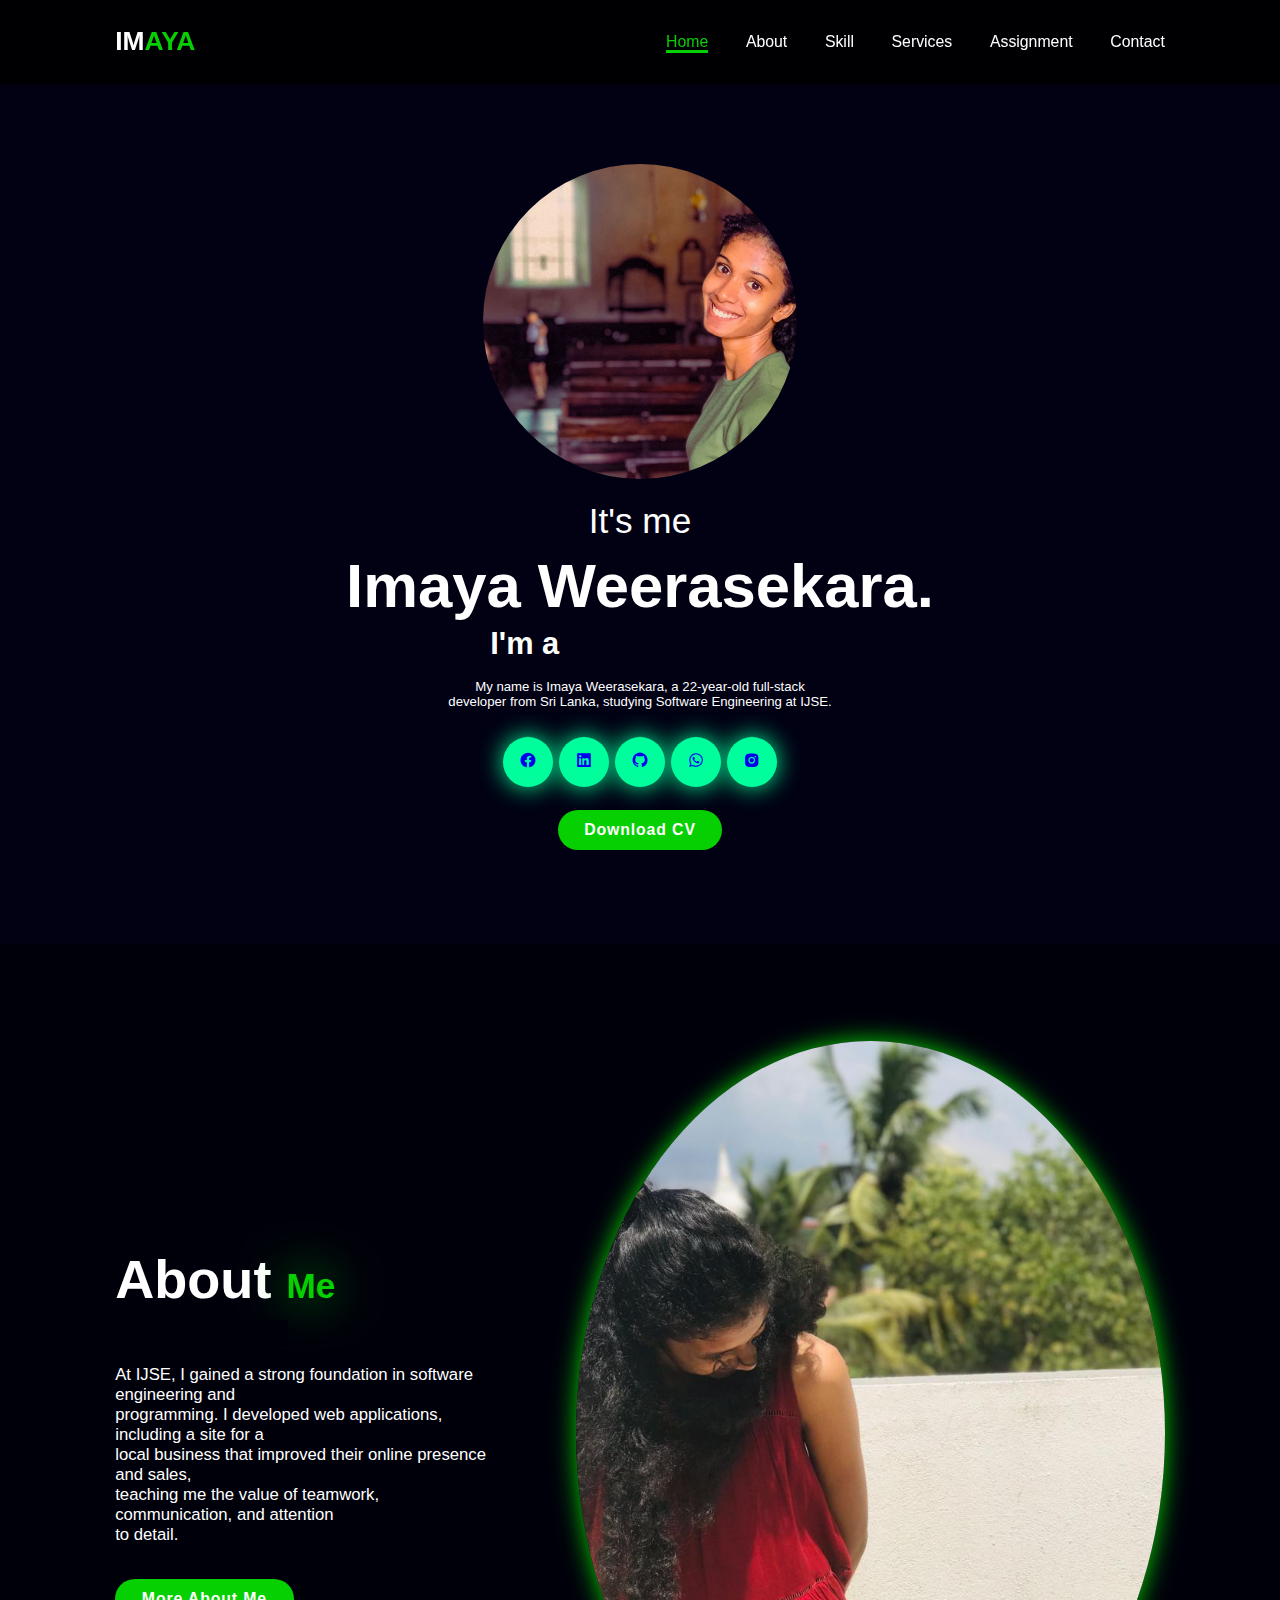
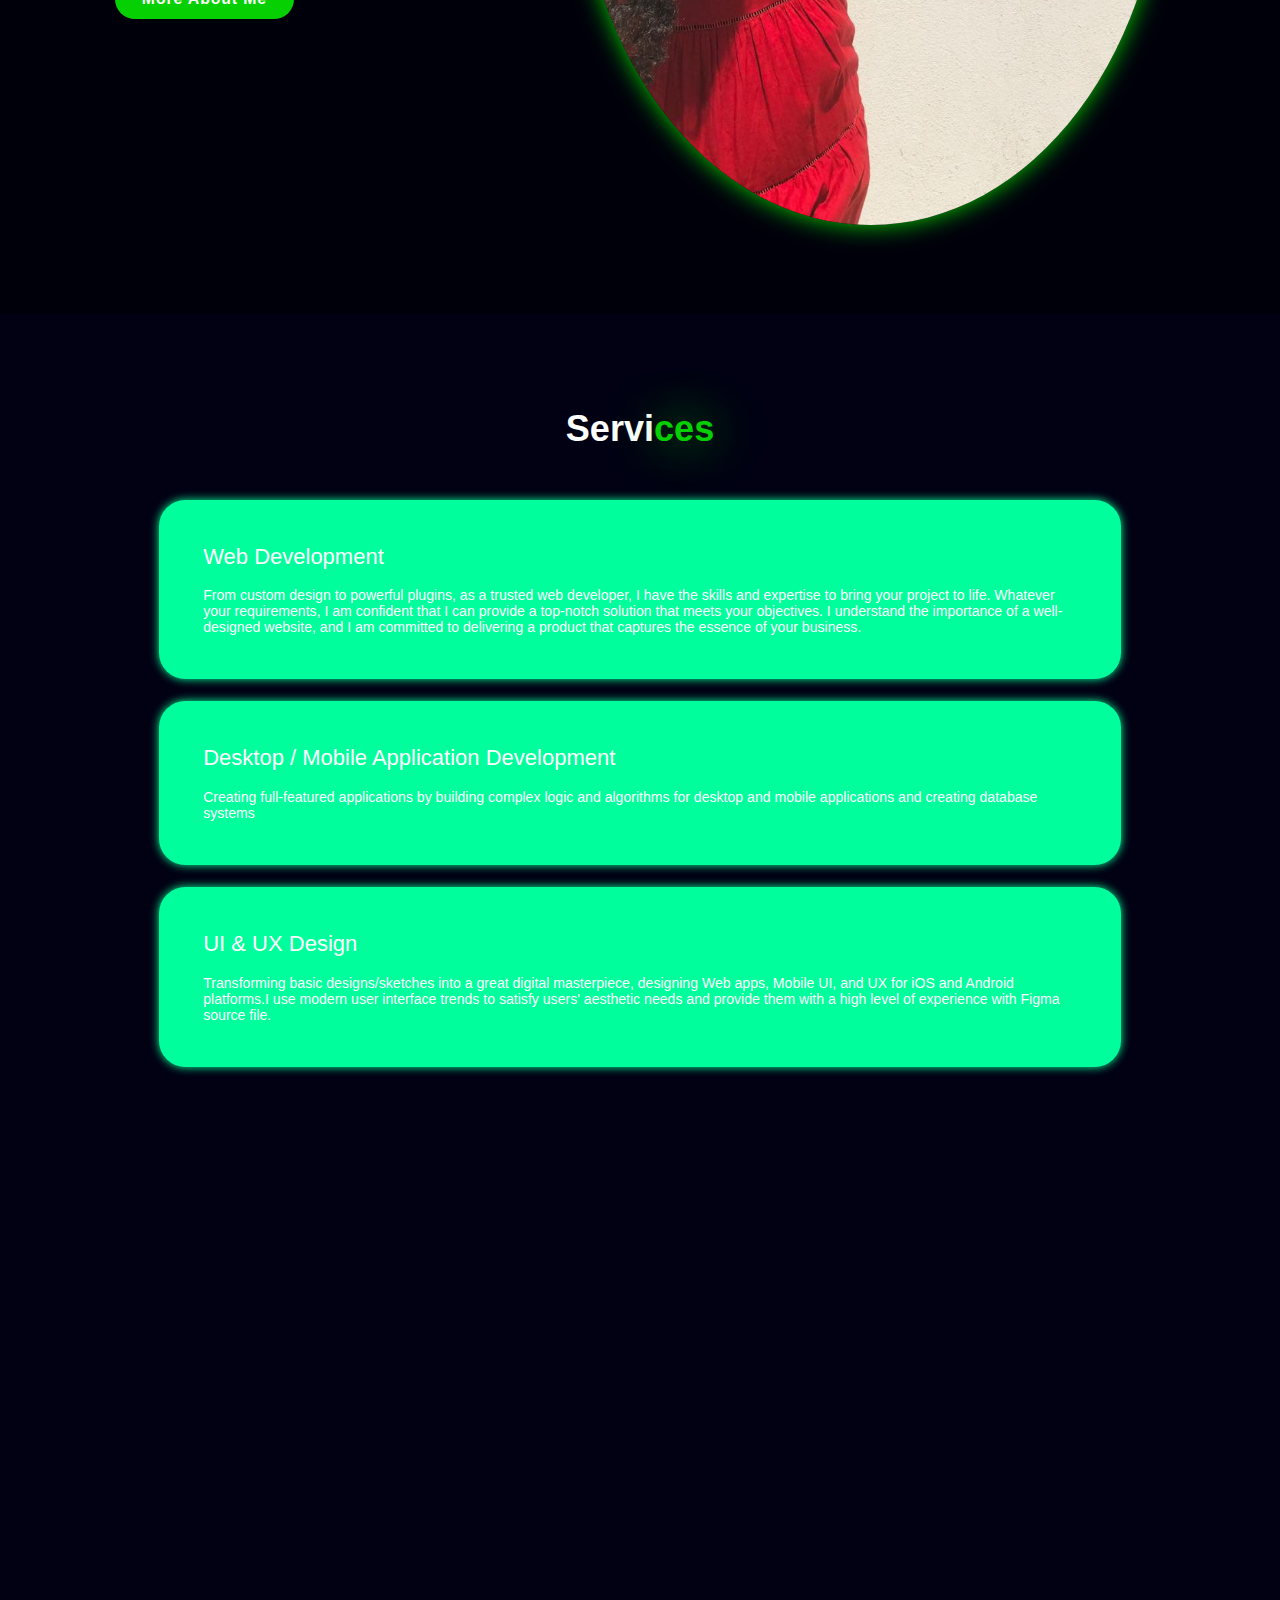
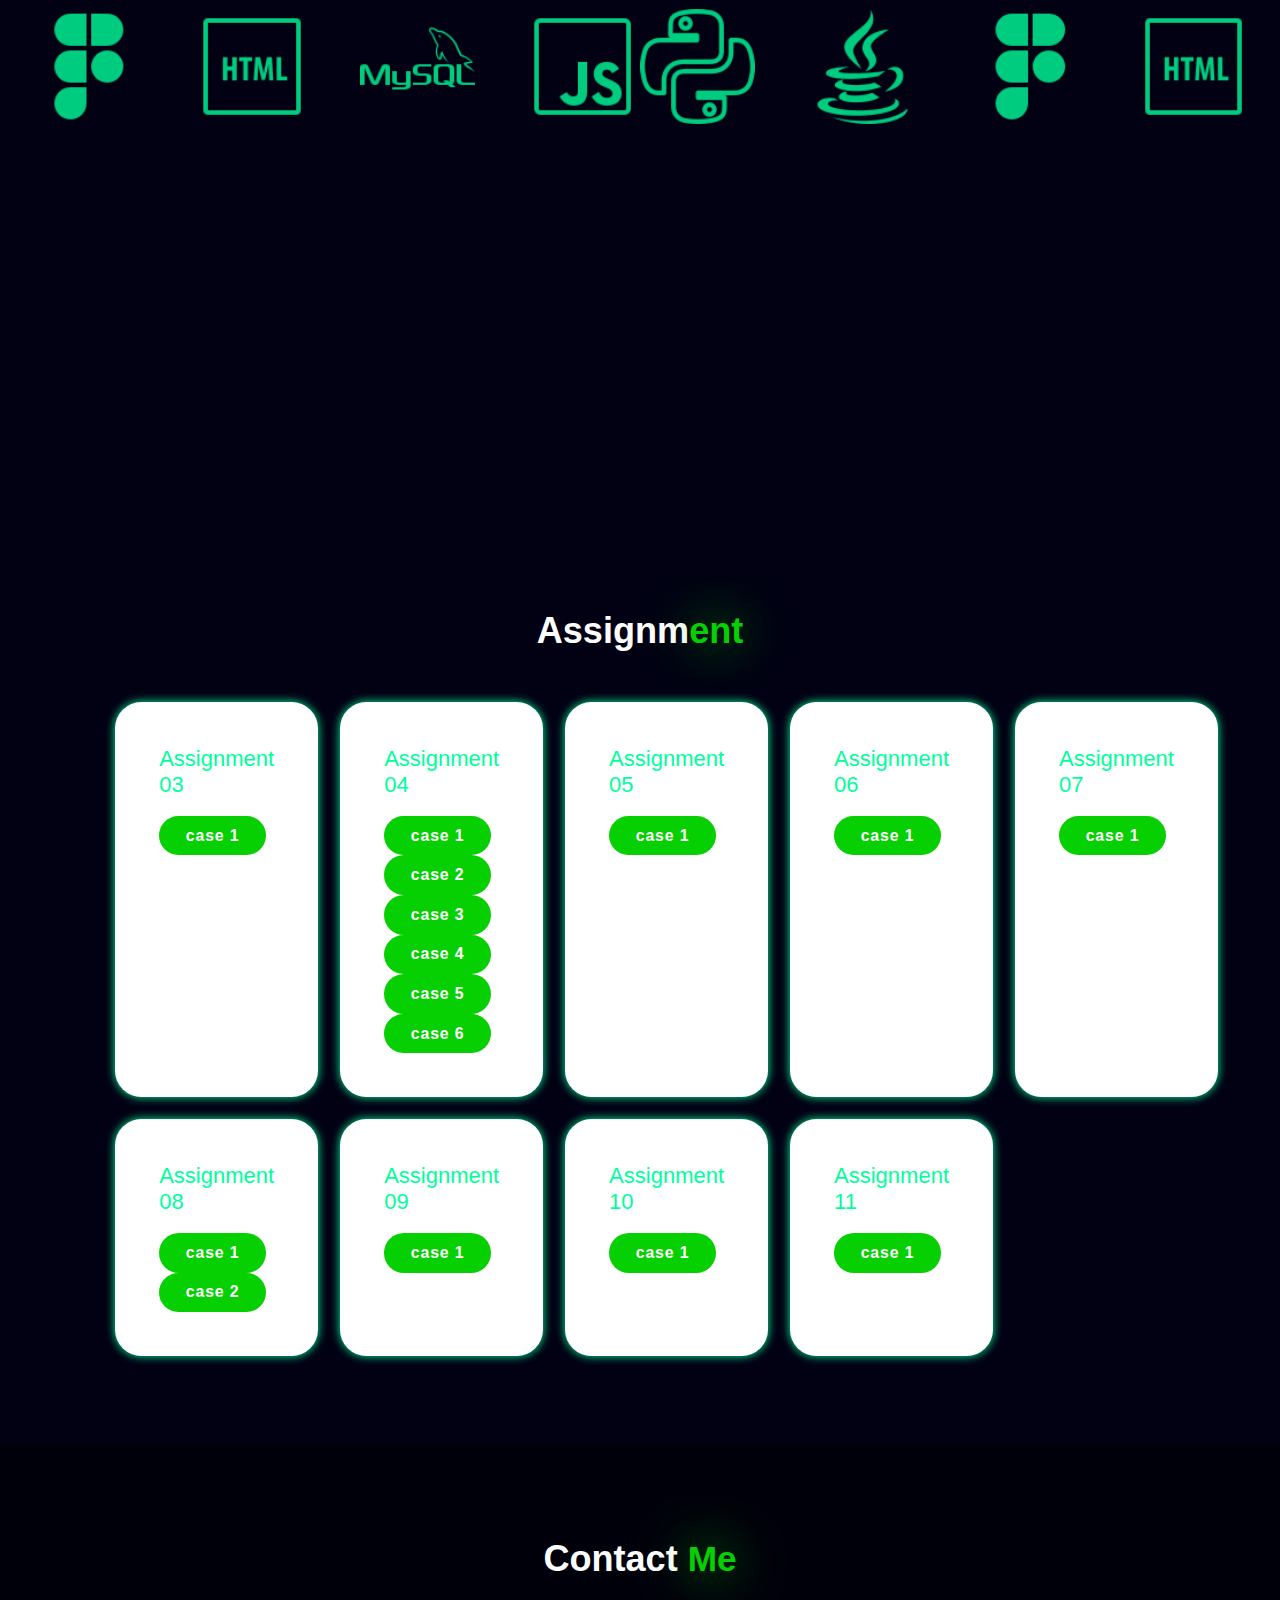
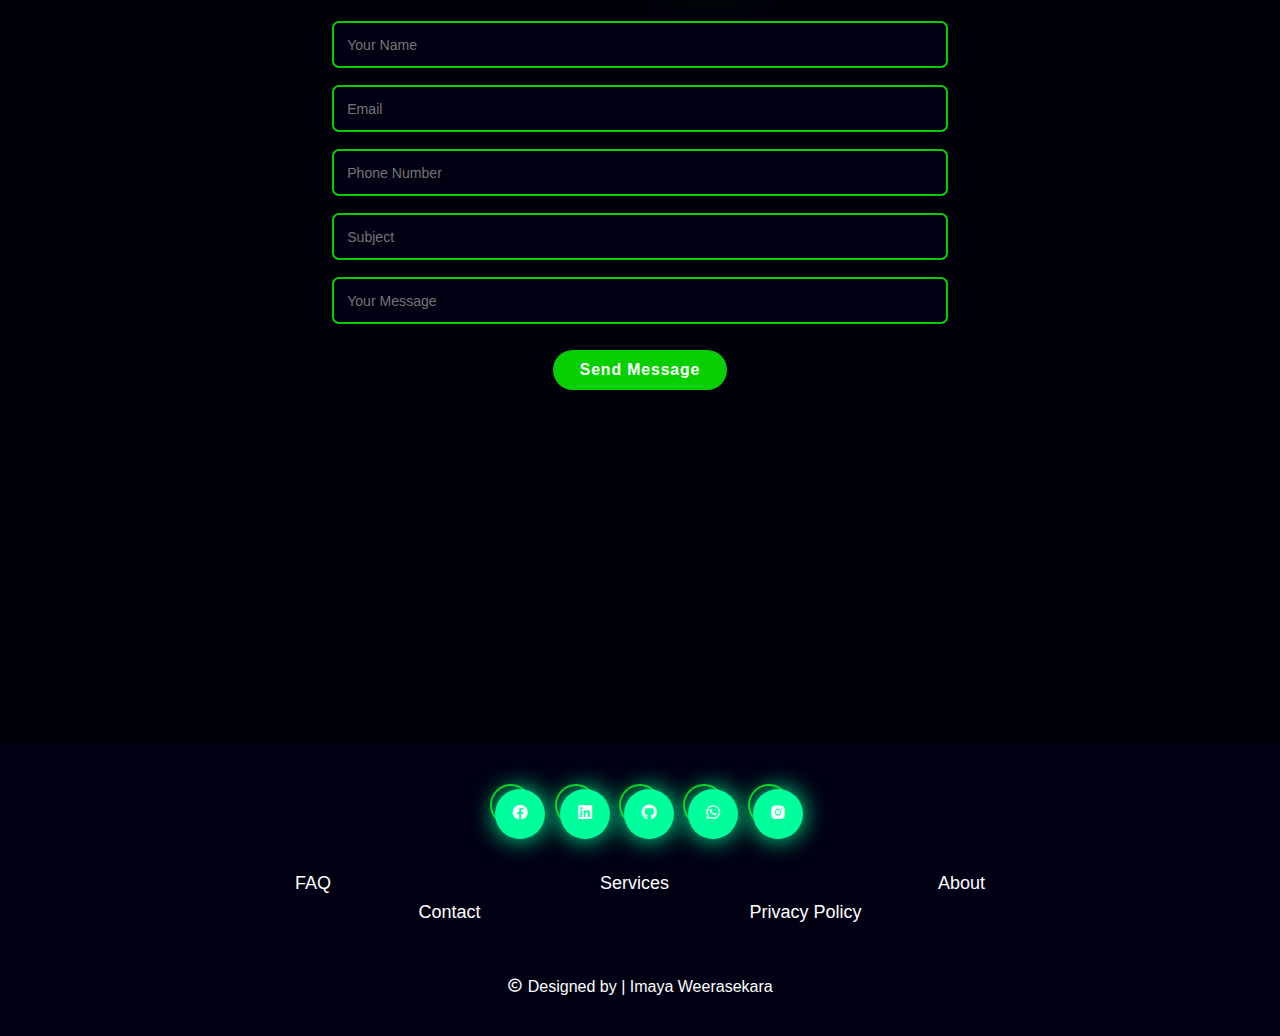
<file: New-Part/index.html>
<!DOCTYPE html>
<html lang="en">
<head>
    <meta charset="UTF-8">
    <title>Imaya</title>
    <link rel="stylesheet" href="Css-style.css">
    <link href='https://unpkg.com/boxicons@2.1.4/css/boxicons.min.css'
          rel='stylesheet'>
</head>
<body>

    <header class="header">
        <a href="#home" class="logo">IM<span>AYA</span></a>

        <i class='bx bx-menu-alt-right' id="menu"></i>

        <nav class="navbar">
            <a href="#home" class="active">Home</a>
            <a href="#about">About</a>
            <a href="#skill">Skill</a>
            <a href="#services">Services</a>
            <a href="#assignment">Assignment</a>
<!--            <a href="#project">Project</a>-->
            <a href="#contact">Contact</a>

        </nav>
    </header>

    <section class="home" id="home">
        
        <div class="home-img">
            <img src="assect/image/logo.jpg" alt="" width="100px" height="100px" >
        </div>
        
        <div class="home-content">
            <br><br><br>
            <h2>It's me</h2>
            <h1>Imaya Weerasekara.</h1>
            <h3 class="text-animation">
                I'm a <span></span></h3>

            <p>
                My name is Imaya Weerasekara, a 22-year-old full-stack <br>developer from Sri Lanka, studying Software Engineering at IJSE.
                <br>
                <br>
            </p>

            <div style="margin-top: 10px" class="col-lg-12 text-center social-icons">
                <a href="#about" style="text-decoration: none">
                    <div class="icon facebook">
                        <i class="fa-brands fa-facebook-f"></i>
                        <i class='bx bxl-facebook-circle'></i>

                        <span>Facebook</span>
                    </div>
                </a>

                <a href="#about" style="text-decoration: none">
                    <div class="icon linkedIn">
                        <i class="fa-brands fa-linkedin-in"></i>
                        <i class='bx bxl-linkedin-square'></i>
                        <span>LinkedIn</span>
                    </div>
                </a>

                <a href="#about" style="text-decoration: none">
                    <div class="icon gitHub">
                        <i class="fa-brands fa-github"></i>
                        <i class='bx bxl-github'></i>
                        <span>GitHub</span>
                    </div>
                </a>

                <a href="#about" style="text-decoration: none">
                    <div class="icon whatsapp">
                        <i class="fa-brands fa-whatsapp"></i>
                        <i class='bx bxl-whatsapp'></i>                    <span>WhatsApp</span>
                    </div>
                </a>

                <a href="#about" style="text-decoration: none">
                    <div class="icon instagram">
                        <i class="fa-brands fa-instagram"></i>
                        <i class='bx bxl-instagram-alt'></i>                    <span>Instagram</span>
                    </div>
                </a>

            </div>

            <!--<div class="social-icons">
                <a href="#"></a>
                    <i class='bx bxl-facebook-circle'></i>
                    <span>Facebook</span>
                <a href="#"></a>
                    <i class='bx bxl-linkedin-square'></i>
                    <span>LinkedIn</span>
                <a href="#"></a>
                    <i class='bx bxl-github'></i>
                    <span>GitHub</span>
                <a href="#"></a>
                    <i class='bx bxl-whatsapp'></i>
                    <span>WhatsApp</span>
                <a href="#"></a>
                    <i class='bx bxl-instagram-alt'></i>
                    <span>Instagram</span>
            </div>-->

            <a href=""></a>

            <br><br>
            <a href="#" class="btn">Download CV</a>
        </div>
    </section>

<!--            ---------------about-----------------           -->
    <section class="about" id="about">
        <div class="about-content">
            <h2 class="heading">About <span>Me</span></h2>
            <h3 class="text-animation"><span></span></h3>
            <p>
                At IJSE, I gained a strong foundation in software engineering and <br>   programming. I developed web applications, including a site for a
                <br>  local business that improved their online presence and sales, <br> teaching me the value of teamwork, communication, and attention
                <br> to
                detail.</p>
            <a href="#" class="btn">More About Me</a>
        </div>
        <div class="about-img">
            <img src="assect/image/about-pic.jpg" alt="" width="100%" height="100%">
        </div>
    </section>




    <!--   ----------------------service---------------------- -->
    <section class="service" id="services">
        <h2 class="heading">Servi<span>ces</span> </h2>

        <div class="service-container">

            <div class="service-box">
                <div class="service-info">
                    <h4>Web Development</h4>

                    <p>
                        From custom design to powerful plugins,
                        as a trusted web developer, I have the
                        skills and expertise to bring your project
                        to life. Whatever your requirements,
                        I am confident that I can provide a
                        top-notch solution that meets your
                        objectives. I understand the importance
                        of a well-designed website, and I am
                        committed to delivering a product that
                        captures the essence of your business.
                    </p>
                </div>
            </div>

            <div class="service-box">
                <div class="service-info">
                    <h4>Desktop / Mobile Application Development</h4>

                    <p>
                        Creating full-featured applications by
                        building complex logic and algorithms for
                        desktop and mobile applications and
                        creating database systems
                    </p>
                </div>
            </div>

            <div class="service-box">
                <div class="service-info">
                    <h4>UI & UX Design</h4>

                    <p>
                        Transforming basic designs/sketches into
                        a great digital masterpiece, designing
                        Web apps, Mobile UI, and UX for iOS and
                        Android platforms.I use modern user
                        interface trends to satisfy users' aesthetic
                        needs and provide them with a high level
                        of experience with Figma source file.
                    </p>
                </div>
            </div>


        </div>
    </section>

    <!--  ------------------skill----------------  -->

    <section class="section8" id="skill">

        <div class="logo-slide">
            <img id="python" src="assect/image/python.png" >
            <img id="java" src="assect/image/java.png" >
            <img id="FI" src="assect/image/figma.png">
            <img id="html" src="assect/image/html.png" >
            <img id="mysql" src="assect/image/mysql.png" >
            <img id="js" src="assect/image/js.png" >
        </div>
        <div class="logo-slide">
            <img id="python" src="assect/image/python.png" >
            <img id="java" src="assect/image/java.png" >
            <img id="FI" src="assect/image/figma.png">
            <img id="html" src="assect/image/html.png" >
            <img id="mysql" src="assect/image/mysql.png" >
            <img id="js" src="assect/image/js.png" >
        </div>

    </section>

    <!--
        <section id="skill-section">

            <div class="skill-main">

                <div class="skills-bar">

                    <div>
                        <span class="bar"><span class="html"></span></span>
                    </div>
                </div>

                <div class="skills-bar">
                    <div>
                        <span class="bar"><span class="css"></span></span>
                    </div>
                </div>

                <div class="skills-bar">

                    <div>
                        <span class="bar"><span class="java"></span></span>
                    </div>

                </div>

                <div class="skills-bar">
                    <div>
                        <span class="bar"><span class="mysql"></span></span>
                    </div>
                </div>

                <div class="skills-bar">

                    <div>
                        <span class="bar"><span class="js"></span></span>
                    </div>
                </div>

    &lt;!&ndash;            <div class="skills-bar">&ndash;&gt;
    &lt;!&ndash;                <div>&ndash;&gt;

    &lt;!&ndash;                    <span class="bar"><span class="react"></span></span>&ndash;&gt;
    &lt;!&ndash;                </div>&ndash;&gt;
    &lt;!&ndash;            </div>&ndash;&gt;

                <div id="names">


                    <h5>HTML</h5>
                    <h5>Css</h5>
                    <h5>Java</h5>
    &lt;!&ndash;                <h5>React</h5>&ndash;&gt;
                    <h5>JS</h5>
                    <h5>MySQL</h5>

                </div>

                <div id="percentage">
                    <h6>98%</h6>
                    <h6>96%</h6>
                    <h6>99%</h6>
    &lt;!&ndash;                <h6>96%</h6>&ndash;&gt;
                    <h6>97%</h6>
                    <h6>95%</h6>

                </div>

            </div>
        </section>-->

    <!-- ----------------assignment---------------  -->
<!--

    <section class="section13" id="assignment">



        <div class="container2">
            <div class="slide">
                <div class="item" style="background-image: url('assect/image/pexels-visit-greenland-108649-360912.jpg'); background-size: cover; background-position: center;">                <div class="content1">
                    <div class="name">Assignment 02</div>
                    <div class="des">For my portfolio, I will structure the website using only HTML elements, focusing on proper content organization and sectioning without using any CSS or frameworks.</div>
                    <a href="http://localhost:63342/Portfolio/Assignments/Assingment01.html?_ijt=uoas0l3bn0qq7e0usomf7a7507&_ij_reload=RELOAD_ON_SAVE"><button>See More</button></a>
                </div>
                </div>

                <div class="item" style="background-image: url('assect/image/pexels-evgeny-tchebotarev-1058775-4101555.jpg'); background-size: cover; background-position: center;">
                    <div class="content1">
                        <div class="name">Assignment 03</div>
                        <div class="des">I'll design layouts using CSS positioning (absolute, relative, fixed, sticky) and grid, ensuring full-screen usage and stable structure during resizing. I'll use Google Fonts and FontAwesome for styling.</div>
                        <a href="http://localhost:63342/Portfolio/Assignments/Assingment03/case1/case1.html?_ijt=vcbgeo0t91qop19rfgiggsu3bp&_ij_reload=RELOAD_ON_SAVE"><button>Case 01</button></a>
                        <a href="http://localhost:63342/Portfolio/Assignments/Assingment03/case2/case2.html?_ijt=t7575v6apm2kq5fiqaa2gn454v&_ij_reload=RELOAD_ON_SAVE"><button>Case 02</button></a>
                        <a href="http://localhost:63342/Portfolio/Assignments/Assingment03/case3/case3.html?_ijt=t7575v6apm2kq5fiqaa2gn454v&_ij_reload=RELOAD_ON_SAVE"><button>Case 03</button></a>
                        <a href="http://localhost:63342/Portfolio/Assignments/Assingment03/case4/case4.html?_ijt=4l19ii07d60stgic0ab0co8vt8&_ij_reload=RELOAD_ON_SAVE"><button>Case 04</button></a>
                        <a href="http://localhost:63342/Portfolio/Assignments/Assingment03/case5/case5.html?_ijt=4l19ii07d60stgic0ab0co8vt8&_ij_reload=RELOAD_ON_SAVE"><button>Case 05</button></a>
                        <a href="http://localhost:63342/Portfolio/Assignments/Assingment03/case6/case6.html?_ijt=4l19ii07d60stgic0ab0co8vt8&_ij_reload=RELOAD_ON_SAVE"><button>Case 06</button></a>
                    </div>
                </div>

                <div class="item" style="background-image: url('assect/image/pexels-aarti-vijay-1207504-2693529.jpg'); background-size: cover; background-position: center;">
                    <div class="content1">
                        <div class="name">Assignment 04</div>
                        <div class="des">Lorem ipsum dolor sit amet, consectetur adipisicing elit. Ab, accusamus ad adipisci assumenda commodi facere impedit ipsam</div>
                        <a href="http://localhost:63342/Portfolio/Assignments/Assignment04/case-01.html?_ijt=ert05a9tlsqnqoct6m0ahrgf24&_ij_reload=RELOAD_ON_SAVE"><button>Case 01</button></a>
                        <a href="http://localhost:63342/Portfolio/Assignments/Assignment04/case-02.html?_ijt=ert05a9tlsqnqoct6m0ahrgf24&_ij_reload=RELOAD_ON_SAVE"><button>Case 02</button></a>
                        <a href="http://localhost:63342/Portfolio/Assignments/Assignment04/case-03.html?_ijt=ert05a9tlsqnqoct6m0ahrgf24&_ij_reload=RELOAD_ON_SAVE"><button>Case 03</button></a>
                        <a href="http://localhost:63342/Portfolio/Assignments/Assignment04/case-04.html?_ijt=ert05a9tlsqnqoct6m0ahrgf24&_ij_reload=RELOAD_ON_SAVE"><button>Case 04</button></a>
                        <a href="http://localhost:63342/Portfolio/Assignments/Assignment04/case-05.html?_ijt=ert05a9tlsqnqoct6m0ahrgf24&_ij_reload=RELOAD_ON_SAVE"><button>Case 05</button></a>
                        <a href="http://localhost:63342/Portfolio/Assignments/Assignment04/case-06.html?_ijt=ert05a9tlsqnqoct6m0ahrgf24&_ij_reload=RELOAD_ON_SAVE"><button>Case 06</button></a>
                    </div>
                </div>

                <div class="item" style="background-image: url('assect/image/pexels-pixabay-147411.jpg'); background-size: cover; background-position: center;">
                    <div class="content1">
                        <div class="name">Assignment 05</div>
                        <div class="des">Lorem ipsum dolor sit amet, consectetur adipisicing elit. Ab, accusamus ad adipisci assumenda commodi facere impedit ipsam</div>
                        <a href=""><button>See More</button></a>
                    </div>
                </div>

                <div class="item" style="background-image: url('assect/image/pexels-pixabay-355887.jpg'); background-size: cover; background-position: center;">
                    <div class="content1">
                        <div class="name">Assignment 06</div>
                        <div class="des">Lorem ipsum dolor sit amet, consectetur adipisicing elit. Ab, accusamus ad adipisci assumenda commodi facere impedit ipsam</div>
                        <a href="https://www.figma.com/design/iBBGgdGwdBlLWjMRmY5QgK/POS-SYSTEM?node-id=0-1&node-type=canvas&t=a1LpNiY3uydAQTT6-0"><button>See More</button></a>
                    </div>
                </div>
            </div>



            <div class="button">
                <button class="prev"><i class="fa-solid fa-arrow-left"></i></button>
                <button class="next"><i class="fa-solid fa-arrow-right"></i></button>
            </div>

        </div>


    </section>


-->
    <section class="assignment" id="assignment">
        <h2 class="heading">Assignm<span>ent</span> </h2>

        <div class="assignment-container">

            <div class="assignment-box">
                <div class="assignment-info">
                    <h4>Assignment 03</h4>
                    <a href="https://github.com/imayaweerasekara/Assigment_3.git" class="btn">case 1</a>

                </div>
            </div>

            <div class="assignment-box">
                <div class="assignment-info">
                    <h4>Assignment 04</h4>
                        <a href="https://github.com/imayaweerasekara/CSS_04.git" class="btn">case 1</a>
                        <a href="https://github.com/imayaweerasekara/CSS_04.git" class="btn">case 2</a>
                        <a href="https://github.com/imayaweerasekara/CSS_04.git" class="btn">case 3</a>
                        <a href="https://github.com/imayaweerasekara/CSS_04.git" class="btn">case 4</a>
                        <a href="https://github.com/imayaweerasekara/CSS_04.git" class="btn">case 5</a>
                        <a href="https://github.com/imayaweerasekara/CSS_04.git" class="btn">case 6</a>

                </div>
            </div>

            <div class="assignment-box">
                <div class="assignment-info">
                    <h4>Assignment 05</h4>
                    <a href="https://github.com/imayaweerasekara/My-Portfolio.git" class="btn">case 1</a>


                </div>
            </div>

            <div class="assignment-box">
                <div class="assignment-info">
                    <h4>Assignment 06</h4>
                    <a href="https://www.figma.com/design/9l1KlceXj1eKZedSVRrb6F/Untitled?node-id=1-2&t=V9EYAQppXQEzDGCk-1&authuser=0" class="btn">case 1</a>


                </div>
            </div>

            <div class="assignment-box">
                <div class="assignment-info">
                    <h4>Assignment 07</h4>
                    <a href="https://github.com/imayaweerasekara/POS.git" class="btn">case 1</a>

                </div>
            </div>

            <div class="assignment-box">
                <div class="assignment-info">
                    <h4>Assignment 08</h4>
                    <a href="https://github.com/imayaweerasekara/assignment-8_JsQue.git" class="btn">case 1</a>
                    <a href="https://github.com/imayaweerasekara/assignment-8_JsQue.git" class="btn">case 2</a>

                </div>
            </div>

            <div class="assignment-box">
                <div class="assignment-info">
                    <h4>Assignment 09</h4>
                    <a href="https://github.com/imayaweerasekara/Assignment-9-JQuery.git" class="btn">case 1</a>



                </div>
            </div>

            <div class="assignment-box">
                <div class="assignment-info">
                    <h4>Assignment 10</h4>
                    <a href="https://github.com/imayaweerasekara/JS-Calculator.git" class="btn">case 1</a>

                </div>
            </div>

            <div class="assignment-box">
                <div class="assignment-info">
                    <h4>Assignment 11</h4>

                    <a href="https://github.com/imayaweerasekara/Bootstrap-POS.git" class="btn">case 1</a>

                </div>
            </div>


        </div>
    </section>

    <!-- ------------------------ contact --------------------   -->
    <section class="contact" id="contact">
        <h2 class="heading">Contact <span>Me</span></h2>

        <form action="#">

            <div class="input-box">
                <input type="text" placeholder="Your Name">
                <input type="email" placeholder="Email" >
            </div>
            <div class="input-box">
                <input type="text" placeholder="Phone Number">
                <input type="text" placeholder="Subject">
            </div>

            <div class="input-box">
                <input type="text" placeholder="Your Message" height="50%">
            </div>
<!--            <textarea name="" id="" cols="30" rows="10" placeholder="Your Message"></textarea>-->

            <input type="submit" value="Send Message" class="btn">

        </form>
    </section>

    <footer class="footer">

        <div class="socal">
            <!--<a href="#"></a>
            <i class='bx bxl-facebook-circle'></i>
            <span>Facebook</span>-->
            <a href="#about" style="text-decoration: none">
                <div class="icon facebook">
                    <i class="fa-brands fa-facebook-f"></i>
                    <i class='bx bxl-facebook-circle'></i>

                    <span>Facebook</span>
                </div>
            </a>
            <a href="#about" style="text-decoration: none">
                <div class="icon linkedIn">
                    <i class="fa-brands fa-linkedin-in"></i>
                    <i class='bx bxl-linkedin-square'></i>
                    <span>LinkedIn</span>
                </div>
            </a>

            <a href="#about" style="text-decoration: none">
                <div class="icon gitHub">
                    <i class="fa-brands fa-github"></i>
                    <i class='bx bxl-github'></i>
                    <span>GitHub</span>
                </div>
            </a>

            <a href="#about" style="text-decoration: none">
                <div class="icon whatsapp">
                    <i class="fa-brands fa-whatsapp"></i>
                    <i class='bx bxl-whatsapp'></i>                    <span>WhatsApp</span>
                </div>
            </a>

            <a href="#about" style="text-decoration: none">
                <div class="icon instagram">
                    <i class="fa-brands fa-instagram"></i>
                    <i class='bx bxl-instagram-alt'></i>                    <span>Instagram</span>
                </div>
            </a>

            <!--<a href="#"></a>
            <i class='bx bxl-linkedin-square'></i>
            <span>LinkedIn</span>
            <a href="#"></a>
            <i class='bx bxl-github'></i>
            <span>GitHub</span>
            <a href="#"></a>
            <i class='bx bxl-whatsapp'></i>
            <span>WhatsApp</span>
            <a href="#"></a>
            <i class='bx bxl-instagram-alt'></i>
            <span>Instagram</span>-->
        </div>

        <ul class="list">
            <li>
                <a href="#">FAQ</a>
            </li>
            <li>
                <a href="#services">Services</a>
            </li>
            <li>
                <a href="#about">About</a>
            </li>
            <li>
                <a href="#contact">Contact</a>
            </li>
            <li>
                <a href="#">Privacy Policy</a>
            </li>
        </ul>
        <p class="copyright">
            <i class='bx bx-copyright'></i> Designed by | Imaya Weerasekara

        </p>

    </footer>

<script src="Js-Style.js"></script>
</body>
</html>
</file>
<file: New-Part/Css-style.css>
*{
    margin: 0;
    padding: 0;
    box-sizing: border-box;
    text-decoration: none;
    border: none;
    outline: none;
    scroll-behavior: smooth;
    font-family: 'Poppins', sans-serif;
}

:root{
    --bg-color: #010113;
    --second-bg-color: #00000b;
    --text-color: white;
    /*--main-colour: #00FF9C;*/
    --main-colour: #06D001;
    /*--main-colour: #00FF9C;*/
    /*--main-colour: linear-gradient(45deg, #87adfe, #ff77cd);*/
}
html{
    font-size: 62.5%;
    overflow-x: hidden;
}
body{
    background: var(--bg-color);
    color: var(--text-color);
}
.header{
    position: fixed;
    top: 0;
    left: 0;
    width: 100%;
    padding: 3rem 9%;
    background: rgba(0, 0, 0, 0.8);
    backdrop-filter: blur(10px);
    display: flex;
    justify-content: space-between;
    align-items: center;
    z-index: 100;
}
.logo{
    font-size: 3rem;
    color: var(--text-color);
    font-weight: bold;
    cursor: pointer;
    transition: 0.3s ease-in-out;
}
.logo:hover{
    transform: scale(1.2);
}
.navbar a{
    font-size: 1.8rem;
    color: white;
    margin-left: 4rem;
    font-weight: 500;
    transition: 0.3s ease-in-out;
    border-bottom: 3px solid transparent;
}
.navbar a:hover,
.navbar a.active{
    color: var(--main-colour);
    border-bottom: 3px solid var(--main-colour);
}
#menu{
    font-size: 3.6rem;
    color: var(--main-colour);
    display: none;
}
section{
    min-height: 100vh;
    padding: 10rem 9% 10rem;
}
.home{
    display: flex;
    justify-content: center;
    align-items: center;
    flex-direction: column;
    text-align: center;
    margin-top: 5rem;
}
/*span{
    color: var(--main-colour);
}*/
.logo span{
    color: var(--main-colour);
}
.home-content h3{
    margin-bottom: 2rem;
    margin-top: 1rem;
    font-size: 3.5rem;
}
.home-content h2{
    font-size: 4rem;
    font-weight: 400;
    margin-top: 2rem;
    line-height: 1;
}
.home-content h1{
    font-size: 7rem;
    font-weight: 600;
    margin-top: 2rem;
    line-height: 1;
}
.home-img{
    border-radius: 50%;
}
.home-img img{
    position: relative;
    top: 3rem;
    width: 30%;
    height: 30%;
    /*width: 22vw;*/
    border-radius: 50%;
    box-shadow: 0 0 0 0 50px var(--main-colour);
    cursor: pointer;
    transition: 0.4s ease-in-out;
}
.home-img img:hover{
    box-shadow: 0 0 50px var(--main-colour),
                0 0 100px var(--main-colour);
}
.home-content p{
    font-size: 1.5rem;
}
.home-content p{
    font-size: 1.5rem;
    font-weight: 500;
    max-width: 1000px;
}
/*
.social-icons a{
    display: inline-flex;
    justify-content: center;
    align-items: center;
    width: 4.5rem;
    height: 4.5rem;
    background: transparent;
    border: o.2rem solid var(--main-colour);
    font-size: 2.5rem;
    border-radius: 50%;
    color: var(--main-colour);
    margin: 3rem 1.5rem 3rem 0;
    transition: 0.3s ease-in-out;
}
.social-icons a:hover{
    color: white;
    transform: scale(1.2)translateY(-5px);
    box-shadow: 0 0 25px var(--main-colour);
    background-color: var(--main-colour);
}
*/
/*.social-icons{
    display: inline-flex;
    justify-content: center;
}
.icon{
    width: 50px;
    height: 50px;
    border-radius: 100%;
    background: red;
    margin: 3px;
    text-align: center;
    font-size: 16px;
    line-height: 50px;
    font-family: sans-serif;
    overflow: hidden;
    !*box-shadow: 5px 10px 10px rgb(150, 150, 150);*!
}

.icon:hover{
    width: 90px;
    cursor: pointer;
    align-items: center;
    color: #010112;
}*/
.social-icons{
    display: flex;
    justify-content: center;
}

.icon {
    width: 50px;
    height: 50px;
    border-radius: 100px;
    /*background: linear-gradient(45deg, #bc0c0c, #b918bf);*/
    /*background: linear-gradient(45deg, #87adfe, #ff77cd);*/
    background: #00FF9C;
    box-shadow: 0 0 25px #00FF9C/*var(--main-colour)*/;
    margin: 3px;
    text-align: center;
    font-size: 18px;
    line-height: 50px;
    font-family: sans-serif;
    overflow: hidden;
    /*box-shadow: 5px 10px 20px rgb(150, 150, 150, 0.8);*/
    transition: all 0.3s ease-out;
}

.icon:hover {
    width: 200px;
    /*background: #00FF9C;*/
    cursor: pointer;
    align-items: center;
    /*color: #ffffff;*/
    color: blue;
}
.btn{
    display: inline-block;
    padding: 1rem 2.8rem;
    background: var(--main-colour);
    border-radius: 4rem;
    font-size: 1.8rem;
    color: white;
    border: 2px solid transparent;
    letter-spacing: 0.1rem;
    font-weight: 600;
    transition: 0.3s ease-in-out;
    cursor: pointer;
}
.btn:hover{
    transform: scale(1.05);
    box-shadow: 0 0 25px var(--main-colour);
    color: black;
}
.text-animation{
    font-size: 34px;
    font-weight: 600;
    min-width: 280px;
}
.text-animation span{
    position: relative;
}
.text-animation span:before{
    content: "Web Developer";
    color: var(--main-colour);
    animation: words 20s infinite;
}
.text-animation span::after{
    content: "";
    background-color: var(--bg-color);
    position: absolute;
    width: calc(100% + 8px);
    height: 100%;
    border-left: 3px solid var(--bg-color);
    right: -8px;
    animation: cursor 0.6s infinite, typing 20s steps(14) infinite;
}
@keyframes cursor{
    to{
        border-left: 3px solid var(--main-colour);
    }
}
@keyframes words{
    0%,
    20%{
        content: 'Web Developer';
    }
    21%,
    40%{
        content: "Graphic Designer";
    }
    41%,
    60%{
        content: "UI/UX Developer";
    }
    61%,
    80%{
        content: "Front-End Developer";
    }
    81%,
    100%{
        content: "Back-End Developer";
    }
}
@keyframes typing{
    10%, 15%, 30%, 35%, 50%, 55%, 70%, 75%, 90%, 95% { width: 0}

    5%, 20%, 25%, 40%, 45%, 60%, 65%, 80%, 85% { width: 0}
}
/*-------------------------about--------------------------*/
.about{
    display: flex;
    justify-content: center;
    align-items: center;
    gap: 10rem;
    background: var(--second-bg-color);
    color: white;
    font-size: 4.1rem;
}
.about h2 span{
    color: var(--main-colour);
    font-size: 4rem;
    text-shadow: 0 0 50px var(--main-colour);
}
.about-img{
    border-radius: 50%;
}
.about-img img{
    position: relative;
    /*width: 40%;
    height: 40%;*/
    width: 100%;
    height: 100%;
    /*width: 32vw;*/
    border-radius: 50%;
    box-shadow: 0 0 25px var(--main-colour);
    top: 1rem;
    /*left: 20rem;
    right: 20rem;*/
    cursor: pointer;
    transition: 0.4s ease-in-out;
}
.about-img img:hover{
    box-shadow: 0 0 50px var(--main-colour),
                0 0 100px var(--main-colour);
}
.heading{
    text-align: center;
    line-height: 1.5;
}
.about-content h2{
    text-align: left;
    line-height: 1.5;
}
.about-content h3{
    font-size: 2.6rem;
}
.about-content p{
    font-size: 1.9rem;
    margin: 2rem 0 3rem;
}
.about-content .text-animation span:before{
    content: "Web Developer";
    color: var(--main-colour);
    animation: words 20s infinite;
}
.about-content .text-animation span::after{
    content: "";
    background-color: var(--second-bg-color);
    position: absolute;
    width: calc(100% + 8px);
    height: 100%;
    border-left: 3px solid var(--second-bg-color);
    right: -8px;
    animation: cursor 0.6s infinite, typing 20s steps(14) infinite;
}
::-webkit-scrollbar{
    width: 15px;
}
::-webkit-scrollbar-thumb{
    background-color: var(--main-colour);
}
::-webkit-scrollbar-track{
    background-color: var(--bg-color);
    width: 50px;
}


/*-------------------services-----------------*/

.service{
    background: var(--bg-color);
    color: white;
    /*width: 50px;*/
}
/*.service{
    background: var(--bg-color);
    color: white;
}*/
.service h2{
    margin-bottom: 5rem;
    font-size: 4.1rem;
    color: white;
}
.service h2 span{
    color: var(--main-colour);
    font-size: 4.1rem;
    text-shadow: 0 0 50px var(--main-colour);
}
.service-container{
    display: grid;
    grid-template-columns: repeat(3,1fr);
    align-items: center;
    gap: 2.5rem;
}
.service-box{
    /*background-color: var(--main-colour);*/
    background-color: #00FF9C;
    color: white;
    /*height: 250px;*/
    height: 100%;
    border-radius: 3rem;
    cursor: pointer;
    transition: 0.3s ease-in-out;
    box-shadow: 0 0 10px #00FF9C;

}
.service-box:hover{
    background: white;
    color: var(--main-colour);
    transform: scale(1.03);
}
.service-box .service-info{
    display: flex;
    flex-direction: column;
    text-align: left;
    max-height: 200%;
    align-items: baseline;
    padding: 5rem;
}
.service-info h4{
    font-size: 2.5rem;
    font-weight: 500;
    margin-bottom: 2rem;
}
.service-info p{
    font-size: 1.6rem;
    font-weight: 400;
    font-height: 100%;
    margin: auto;
}

/*   --------------skill----------- */

/*.skill h2{
    margin-bottom: 5rem;
    font-size: 4.1rem;
    color: white;
}
.section8 h2 span{
    color: var(--main-colour);
    font-size: 4.1rem;
    text-shadow: 0 0 50px var(--main-colour);
}*//*
.section8 {
    display: flex;
    justify-content: center;
    width: 100%;
    height: 50vw;
    top: -15%;
    overflow: hidden; !* Hide overflowing logos *!
    position: relative;
}

!* Carousel slide container *!
.logo-slide {
    display: flex;
    justify-content: flex-start;
    align-items: center;
    width: max-content;
    animation: scroll 5s linear infinite; !* Infinite scroll animation *!
}

!* The carousel item styling *!
#python, #java, #PHOTOShop, #react, #mysql, #lr, #js, #FI ,#html{
    width: 9vw;
    height: 9vw;
    align-self: center;
    opacity: 0.8;
    transition: transform 0.5s ease, opacity 0.5s ease;
}

!*!* Center logo styling (HTML logo) *!
#html {
    width: 15vw; !* Larger size for the center logo *!
    height: 15vw;
    z-index: 10;
    opacity: 1;
}*!

!* Infinite scrolling animation *!
@keyframes scroll {
    0% {
        transform: translateX(0);
    }
    100% {
        transform: translateX(-100%);
    }
}

!* Logo slide container to make the logos move continuously *!
.logo-slide {
    display: flex;
    gap: 50px; !* Adds spacing between the logos *!
    animation: scroll 30s linear infinite; !* Continuous scroll effect *!
}


#skill-section{
    width: 80%;
    top: 200%;
    margin: 0;
    height: auto;
    padding: 0 15%;

}
.skill-main{
    width: 80%;
    top: 270%;
    display: grid;
    grid-template-columns: repeat(3,1fr);
    grid-column-gap: 5px;
    grid-row-gap: 60px;
    position: absolute;
}

.skill-main>.skills-bar>.info>p{
    display: flex;
    justify-content: space-between;
    margin: 0;
    padding: 0 10px;
}

.skill-main>.skills-bar{
    right: 10%;
    width: 80%;
    height: 10px;
    top: -120%;
    position: relative;
    border-radius: 25px;
    margin-top: 5px;

}

#names>h5:nth-child(1){
    color: #d9d9d9;
    font-size: 17px;
    position: absolute;
    font-family: Ebrima;
    left: -3%;
    top: -60px;

}

#names>h5:nth-child(2){
    color: #d9d9d9;
    font-size: 17px;
    position: absolute;
    font-family: Ebrima;
    left: 31%;
    top: -60px;

}
#names>h5:nth-child(3){
    color: #d9d9d9;
    font-size: 17px;
    position: absolute;
    font-family: Ebrima;
    left: 65%;
    top: -60px;

}

#names>h5:nth-child(4){
    color: #d9d9d9;
    font-size: 17px;
    position: absolute;
    font-family: Ebrima;
    left: 65%;
    top: 20px;

}
#names>h5:nth-child(5){
    color: #d9d9d9;
    font-size: 15px;
    position: absolute;
    font-family: Ebrima;
    left: 31%;
    top: 20px;

}
#names>h5:nth-child(6){
    color: #d9d9d9;
    font-size: 15px;
    position: absolute;
    font-family: Ebrima;
    left: -3%;
    top: 20px;

}

#percentage>h6:nth-child(1){
    color: #d9d9d9;
    font-size: 15px;
    position: absolute;
    font-family: Ebrima;
    left: 20%;
    top: -60px;
}

#percentage>h6:nth-child(2){
    color: #d9d9d9;
    font-size: 15px;
    position: absolute;
    font-family: Ebrima;
    left: 53%;
    top: -60px;
}
#percentage>h6:nth-child(3){
    color: #d9d9d9;
    font-size: 15px;
    position: absolute;
    font-family: Ebrima;
    left: 87%;
    top: -60px;
}
#percentage>h6:nth-child(4){
    color: #d9d9d9;
    font-size: 15px;
    position: absolute;
    font-family: Ebrima;
    left: 20%;
    top: 20px;
}
#percentage>h6:nth-child(5){
    color: #d9d9d9;
    font-size: 15px;
    position: absolute;
    font-family: Ebrima;
    left: 53%;
    top: 20px;
}
#percentage>h6:nth-child(6){
    color: #d9d9d9;
    font-size: 15px;
    position: absolute;
    font-family: Ebrima;
    left: 87%;
    top: 20px;
}


.skills-bar{
    width: 500px;
    color: black;
}

.skills-bar>div{

}
.bar{
    background-color: #737373;
    display: block;
    height: 15px;
    border: 1px solid rgba(0,0,0,0.3);
    border-radius: 3px;
    overflow:hidden ;
    box-shadow: 0 0 10px #00224d;
}

.bar>span{
    height: 15px;
    float: left;
    background: #d9d9d9;
}

.html{
    width: 98%;
    animation: html 2s;

}

@keyframes html {
    0%{
        width: 0;
    }
    100%{
        width: 98%;
    }

}
.css{
    width: 95%;
    animation: css 2s;

}

@keyframes css {
    0%{
        width: 0;
    }
    100%{
        width: 95%;
    }

}
.java{
    width: 90%;
    animation: java 2s;

}

@keyframes java {
    0%{
        width: 0;
    }
    100%{
        width: 90%;
    }

}
.mysql{
    width: 90%;
    animation: mysql 2s;

}

@keyframes mysql {
    0%{
        width: 0;
    }
    100%{
        width: 90%;
    }

}
.js{
    width: 85%;
    animation: js 2s;

}

@keyframes js {
    0%{
        width: 0;
    }
    100%{
        width: 85%;
    }

}

.react{
    width: 70%;
    animation: react 2s;

}

@keyframes react {
    0%{
        width: 0;
    }
    100%{
        width: 70%;
    }

}
*/



#div03{
    height:105vh;
    width: 100%;
    background: linear-gradient(to right, #0c9463 0%,#00224d 100%);
    background-size: cover;
    top: 0;



}

#section7>h5{
    color: lightgoldenrodyellow;
    font-size: 12px;
    font-family: "Playwrite DE Grund", cursive;
    font-optical-sizing: auto;
    font-weight: 0;
    font-style: normal;
    top: 209%;
    left: 20%;
    position: absolute;


}

#section7>h6{
    color: #00224d;
    font-size: 15px;
    font-family: "Playwrite DE Grund", cursive;
    font-optical-sizing: auto;
    font-weight: 0;
    font-style: normal;
    top: 209%;
    left: 10%;
    position: absolute;


}

.transparent-skills {
    font-size: 5vw;
    font-weight: bold;
    position: absolute;
    top: 255%;
    right: 37%;
    color: rgba(255, 255, 255, 0.3); /* White with 30% opacity */
}

#section7>div{
    width: 1.3vw;
    height: 1.3vw;
    background: linear-gradient(to right, #d9d9d9 1%, #356aa0 98%);
    left: 7%;
    top: 209%;
    position: absolute;
    margin: 0;
}

/* Parent container for the carousel */
.section8 {
    display: flex;
    justify-content: center;
    width: 100%;
    height: 50vw;
    top: -15%;
    overflow: hidden; /* Hide overflowing logos */
    position: relative;
}

/* Carousel slide container */
.logo-slide {
    display: flex;
    justify-content: flex-start;
    align-items: center;
    width: max-content;
    animation: scroll 5s linear infinite; /* Infinite scroll animation */
}

/* The carousel item styling */
#python, #java, #PHOTOShop, #react, #mysql, #lr, #js, #FI ,#html{
    width: 9vw;
    height: 9vw;
    align-self: center;
    opacity: 0.8;
    transition: transform 0.5s ease, opacity 0.5s ease;
}

/*!* Center logo styling (HTML logo) *!
#html {
    width: 15vw; !* Larger size for the center logo *!
    height: 15vw;
    z-index: 10;
    opacity: 1;
}*/

/* Infinite scrolling animation */
@keyframes scroll {
    0% {
        transform: translateX(0);
    }
    100% {
        transform: translateX(-100%);
    }
}

/* Logo slide container to make the logos move continuously */
.logo-slide {
    display: flex;
    gap: 50px; /* Adds spacing between the logos */
    animation: scroll 30s linear infinite; /* Continuous scroll effect */
}


#skill-section{
    width: 80%;
    top: 200%;
    margin: 0;
    height: auto;
    padding: 0 15%;

}
.skill-main{
    width: 80%;
    top: 280%;
    display: grid;
    grid-template-columns: repeat(3,1fr);
    grid-column-gap: 5px;
    grid-row-gap: 60px;
    position: absolute;
}

.skill-main>.skills-bar>.info>p{
    display: flex;
    justify-content: space-between;
    margin: 0;
    padding: 0 10px;
}

.skill-main>.skills-bar{
    right: 10%;
    width: 80%;
    height: 10px;
    top: -120%;
    position: relative;
    border-radius: 25px;
    margin-top: 5px;

}

#names>h5:nth-child(1){
    color: #d9d9d9;
    font-size: 17px;
    position: absolute;
    font-family: Ebrima;
    left: -3%;
    top: -60px;

}

#names>h5:nth-child(2){
    color: #d9d9d9;
    font-size: 17px;
    position: absolute;
    font-family: Ebrima;
    left: 31%;
    top: -60px;

}
#names>h5:nth-child(3){
    color: #d9d9d9;
    font-size: 17px;
    position: absolute;
    font-family: Ebrima;
    left: 65%;
    top: -60px;

}

#names>h5:nth-child(4){
    color: #d9d9d9;
    font-size: 17px;
    position: absolute;
    font-family: Ebrima;
    left: 65%;
    top: 20px;

}
#names>h5:nth-child(5){
    color: #d9d9d9;
    font-size: 15px;
    position: absolute;
    font-family: Ebrima;
    left: 31%;
    top: 20px;

}
#names>h5:nth-child(6){
    color: #d9d9d9;
    font-size: 15px;
    position: absolute;
    font-family: Ebrima;
    left: -3%;
    top: 20px;

}

#percentage>h6:nth-child(1){
    color: #d9d9d9;
    font-size: 15px;
    position: absolute;
    font-family: Ebrima;
    left: 20%;
    top: -60px;
}

#percentage>h6:nth-child(2){
    color: #d9d9d9;
    font-size: 15px;
    position: absolute;
    font-family: Ebrima;
    left: 53%;
    top: -60px;
}
#percentage>h6:nth-child(3){
    color: #d9d9d9;
    font-size: 15px;
    position: absolute;
    font-family: Ebrima;
    left: 87%;
    top: -60px;
}
#percentage>h6:nth-child(4){
    color: #d9d9d9;
    font-size: 15px;
    position: absolute;
    font-family: Ebrima;
    left: 20%;
    top: 20px;
}
#percentage>h6:nth-child(5){
    color: #d9d9d9;
    font-size: 15px;
    position: absolute;
    font-family: Ebrima;
    left: 53%;
    top: 20px;
}
#percentage>h6:nth-child(6){
    color: #d9d9d9;
    font-size: 15px;
    position: absolute;
    font-family: Ebrima;
    left: 87%;
    top: 20px;
}


.skills-bar{
    width: 500px;
    color: black;
}

.skills-bar>div{

}
.bar{
    background-color: #737373;
    display: block;
    height: 15px;
    border: 1px solid rgba(0,0,0,0.3);
    border-radius: 3px;
    overflow:hidden ;
    box-shadow: 0 0 10px #00224d;
}

.bar>span{
    height: 15px;
    float: left;
    background: #d9d9d9;
}

.html{
    width: 98%;
    animation: html 2s;

}

@keyframes html {
    0%{
        width: 0;
    }
    100%{
        width: 98%;
    }

}
.css{
    width: 95%;
    animation: css 2s;

}

@keyframes css {
    0%{
        width: 0;
    }
    100%{
        width: 95%;
    }

}
.java{
    width: 90%;
    animation: java 2s;

}

@keyframes java {
    0%{
        width: 0;
    }
    100%{
        width: 90%;
    }

}
.mysql{
    width: 90%;
    animation: mysql 2s;

}

@keyframes mysql {
    0%{
        width: 0;
    }
    100%{
        width: 90%;
    }

}
.js{
    width: 85%;
    animation: js 2s;

}

@keyframes js {
    0%{
        width: 0;
    }
    100%{
        width: 85%;
    }

}

.react{
    width: 70%;
    animation: react 2s;

}

@keyframes react {
    0%{
        width: 0;
    }
    100%{
        width: 70%;
    }

}

/*
@media screen and (max-width:425px){
    #div03{
        height:70vh;
        width: 100%;
        !*background: linear-gradient(to right,#00224d  0%, #0c9463  100%);*!
        background-color: #00224d;
        background-size: cover;
        top: 0;



    }

    #section7>h5{
        color: lightgoldenrodyellow;
        font-size: 8px;
        font-weight: 0;
        font-style: normal;
        top: 226%;
        left: 23%;
        position: absolute;
    }

    #section7>h6{
        color: #0C9463;
        font-size: 10px;
        font-family: "Playwrite DE Grund", cursive;
        font-optical-sizing: auto;
        font-weight: 0;
        font-style: normal;
        top: 222%;
        left: 12%;
        position: absolute;
    }

    #section7>div{
        width: 12px;
        height: 12px;
        background: linear-gradient(to right, #d9d9d9 1%, #356aa0 98%);
        position: absolute;
        left: 7%;
        top: 226%;
    }

    !* Parent container for the carousel *!
    .section8 {
        display: flex;
        justify-content: center;
        width: 100%;
        height: 50vw;
        top: 10%;
        overflow: hidden; !* Hide overflowing logos *!
        position: relative;
    }

    !* Carousel slide container *!
    .logo-slide {
        display: flex;
        justify-content: flex-start;
        align-items: center;
        width: max-content;
        animation: scroll 5s linear infinite; !* Infinite scroll animation *!
    }

    !* The carousel item styling *!
    #python, #java, #PHOTOShop, #react, #mysql, #lr, #js, #FI ,#html{
        width: 10vw;
        height: 10vw;
        align-self: center;
        opacity: 0.8;
        transition: transform 0.5s ease, opacity 0.5s ease;
    }

    !*!* Center logo styling (HTML logo) *!
    #html {
        width: 15vw; !* Larger size for the center logo *!
        height: 15vw;
        z-index: 10;
        opacity: 1;
    }*!

    !* Infinite scrolling animation *!
    @keyframes scroll {
        0% {
            transform: translateX(0);
        }
        100% {
            transform: translateX(-100%);
        }
    }

    !* Logo slide container to make the logos move continuously *!
    .logo-slide {
        display: flex;
        gap: 20px; !* Adds spacing between the logos *!
        animation: scroll 30s linear infinite; !* Continuous scroll effect *!
    }


    #skill-section{
        width: 80%;
        top: 190%;
        margin: 0;
        height: auto;
        padding: 0 15%;

    }
    .skill-main{
        width: 80%;
        top: 230%;
        display: grid;
        grid-template-columns: repeat(3,1fr);
        grid-column-gap: 5px;
        grid-row-gap: 35px;
        position: absolute;
    }

    .skill-main>.skills-bar>.info>p{
        display: flex;
        justify-content: space-between;
        margin: 0;
        padding: 0 10px;
    }

    .skill-main>.skills-bar{
        right: 10%;
        width: 80%;
        height: 10px;
        position: relative;
        border-radius: 25px;
        margin-top: 5px;

    }

    #names>h5:nth-child(1){
        color: #d9d9d9;
        font-size: 10px;
        position: absolute;
        font-family: Ebrima;
        left: -3%;
        top: -30%;

    }

    #names>h5:nth-child(2){
        color: #d9d9d9;
        font-size: 10px;
        position: absolute;
        font-family: Ebrima;
        left: 31%;
        top: -30px;

    }
    #names>h5:nth-child(3){
        color: #d9d9d9;
        font-size: 10px;
        position: absolute;
        font-family: Ebrima;
        left: 65%;
        top: -30px;

    }

    #names>h5:nth-child(4){
        color: #d9d9d9;
        font-size: 10px;
        position: absolute;
        font-family: Ebrima;
        left: 65%;
        top: 20px;

    }
    #names>h5:nth-child(5){
        color: #d9d9d9;
        font-size: 10px;
        position: absolute;
        font-family: Ebrima;
        left: 31%;
        top: 20px;

    }
    #names>h5:nth-child(6){
        color: #d9d9d9;
        font-size: 10px;
        position: absolute;
        font-family: Ebrima;
        left: -3%;
        top: 20px;

    }

    #percentage>h6:nth-child(1){
        color: #d9d9d9;
        font-size:  9px;
        position: absolute;
        font-family: Ebrima;
        left: 20%;
        top: -33px;
    }

    #percentage>h6:nth-child(2){
        color: #d9d9d9;
        font-size: 9px;
        position: absolute;
        font-family: Ebrima;
        left: 53%;
        top: -33px;
    }
    #percentage>h6:nth-child(3){
        color: #d9d9d9;
        font-size: 9px;
        position: absolute;
        font-family: Ebrima;
        left: 87%;
        top: -33px;
    }
    #percentage>h6:nth-child(4){
        color: #d9d9d9;
        font-size: 9px;
        position: absolute;
        font-family: Ebrima;
        left: 20%;
        top: 18px;
    }
    #percentage>h6:nth-child(5){
        color: #d9d9d9;
        font-size: 9px;
        position: absolute;
        font-family: Ebrima;
        left: 53%;
        top: 18px;
    }
    #percentage>h6:nth-child(6){
        color: #d9d9d9;
        font-size: 9px;
        position: absolute;
        font-family: Ebrima;
        left: 87%;
        top: 18px;
    }


    .skills-bar{
        width: 500px;
        color: black;
    }

    .skills-bar>div{

    }
    .bar{
        background-color: #737373;
        display: block;
        height: 15px;
        border: 1px solid rgba(0,0,0,0.3);
        border-radius: 3px;
        overflow:hidden ;
        box-shadow: 0 0 10px #00224d;
    }

    .bar>span{
        height: 15px;
        float: left;
        background: #d9d9d9;
    }

    .html{
        width: 98%;
        animation: html 2s;

    }

    @keyframes html {
        0%{
            width: 0;
        }
        100%{
            width: 98%;
        }

    }
    .css{
        width: 95%;
        animation: css 2s;

    }

    @keyframes css {
        0%{
            width: 0;
        }
        100%{
            width: 95%;
        }

    }
    .java{
        width: 90%;
        animation: java 2s;

    }

    @keyframes java {
        0%{
            width: 0;
        }
        100%{
            width: 90%;
        }

    }
    .mysql{
        width: 90%;
        animation: mysql 2s;

    }

    @keyframes mysql {
        0%{
            width: 0;
        }
        100%{
            width: 90%;
        }

    }
    .js{
        width: 85%;
        animation: js 2s;

    }

    @keyframes js {
        0%{
            width: 0;
        }
        100%{
            width: 85%;
        }

    }

    .react{
        width: 70%;
        animation: react 2s;

    }

    @keyframes react {
        0%{
            width: 0;
        }
        100%{
            width: 70%;
        }

    }
}*/

@keyframes fadeInUp {
    from {
        opacity: 0;
        transform: translateY(20px);
    }
    to {
        opacity: 1;
        transform: translateY(0);
    }
}

@keyframes pulse {
    0% {
        transform: scale(1);
        opacity: 1;
    }
    50% {
        transform: scale(1.2);
        opacity: 0.7;
    }
    100% {
        transform: scale(1);
        opacity: 1;
    }
}
@media screen and (max-width: 768px) {

    #div03>#section7>h6 {
        font-size: 10px; /* Adjusted font size for tablets */
        left: 12%; /* Adjusted left position for tablets */
        top: 165%; /* Adjusted top position for tablets */
    }

    #div03>#section7>h5 {
        font-size: 8px; /* Adjusted font size for tablets */
        left: 30%; /* Adjusted left position for tablets */
        top: 165%; /* Adjusted top position for tablets */
    }

    .transparent-skills {
        font-size: 5vw;
        font-weight: bold;
        position: absolute;
        top: 190%;
        right: 37%;
        color: rgba(255, 255, 255, 0.3); /* White with 30% opacity */
    }

    #div03 {
        height: 70vh;
        background-color: #00224d;
    }

    #section7 > h5 {
        font-size: 8px;
        top: 167%;
        left: 23%;
    }

    #section7 > h6 {
        font-size: 10px;
        top: 162%;
        left: 12%;
    }

    #section7 > div {
        width: 12px;
        height: 12px;
        top: 165.5%;
    }

    .section8 {
        height: 40vw; /* Adjust height for smaller screens */
        top: 12%;

    }

    .logo-slide {
        gap: 20px; /* Reduce spacing between logos */
        animation: scroll 20s linear infinite; /* Speed up scroll for smaller screens */
    }

    #skill-section {
        top: 190%;
    }

    .skill-main {
        top: 200%;
        grid-template-columns: repeat(2, 1fr); /* Change to 2 columns on small screens */
        grid-row-gap: 35px;
    }

    .skills-bar {
        width: 90%; /* Adjust width of skills bar */
    }


    #names>h5:nth-child(1){
        color: #d9d9d9;
        font-size: 12px;
        position: absolute;
        font-family: Ebrima;
        left: -5%;
        top: -25%;

    }


    #names>h5:nth-child(2){
        color: #d9d9d9;
        font-size: 12px;
        position: absolute;
        font-family: Ebrima;
        left: 45%;
        top: -25%;

    }
    #names>h5:nth-child(3){
        color: #d9d9d9;
        font-size: 12px;
        position: absolute;
        font-family: Ebrima;
        left: -5%;
        top: 10%;

    }

    #names>h5:nth-child(4){
        color: #d9d9d9;
        font-size: 12px;
        position: absolute;
        font-family: Ebrima;
        left: 45%;
        top: 10%;

    }
    #names>h5:nth-child(5){
        color: #d9d9d9;
        font-size: 12px;
        position: absolute;
        font-family: Ebrima;
        left: -5%;
        top: 45%;

    }
    #names>h5:nth-child(6){
        color: #d9d9d9;
        font-size: 12px;
        position: absolute;
        font-family: Ebrima;
        left: 45%;
        top: 45%;

    }

    #percentage>h6:nth-child(1){
        color: #d9d9d9;
        font-size: 12px;
        position: absolute;
        font-family: Ebrima;
        left: 30%;
        top: -23%;
    }

    #percentage>h6:nth-child(2){
        color: #d9d9d9;
        font-size: 12px;
        position: absolute;
        font-family: Ebrima;
        left: 80%;
        top: -23%;
    }

    #percentage>h6:nth-child(3){
        color: #d9d9d9;
        font-size: 12px;
        position: absolute;
        font-family: Ebrima;
        left: 30%;
        top: 45%;

    }
    #percentage>h6:nth-child(4){
        color: #d9d9d9;
        font-size: 12px;
        position: absolute;
        font-family: Ebrima;
        left: 80%;
        top: 13%;
    }
    #percentage>h6:nth-child(5){
        color: #d9d9d9;
        font-size: 12px;
        position: absolute;
        font-family: Ebrima;
        left: 30%;
        top: 13%;
    }
    #percentage>h6:nth-child(6){
        color: #d9d9d9;
        font-size: 12px;
        position: absolute;
        font-family: Ebrima;
        left: 80%;
        top: 45%;
    }

}


@media (max-width: 425px) {

    #div03{
        height:80vh;
        width: 120%;
        background: linear-gradient(to right, #0c9463 0%,#00224d 100%);
        background-size: cover;
    }

    #section7>h5{
        color: lightgoldenrodyellow;
        font-size: 12px;
        font-family: "Playwrite DE Grund", cursive;
        font-optical-sizing: auto;
        font-weight: 0;
        font-style: normal;
        top: 209%;
        left: 20%;
        position: absolute;
        display: none;


    }

    #section7>h6{
        color: #00224d;
        font-size: 15px;
        font-family: "Playwrite DE Grund", cursive;
        font-optical-sizing: auto;
        font-weight: 0;
        font-style: normal;
        top: 209%;
        left: 10%;
        position: absolute;
        display: none;
    }

    .transparent-skills {
        font-size: 8vw;
        font-weight: bold;
        position: absolute;
        top: 165%;
        right: 30%;
        color: rgba(255, 255, 255, 0.3); /* White with 30% opacity */
    }

    #section7>div{
        width: 1.3vw;
        height: 1.3vw;
        background: linear-gradient(to right, #d9d9d9 1%, #356aa0 98%);
        left: -10%;
        top: 209%;
        position: absolute;
        margin: 0;
        display: none;
    }

    /* Parent container for the carousel */
    .section8 {
        display: flex;
        justify-content: center;
        width: 100%;
        height: 50vw;
        top: 5%;
        overflow: hidden; /* Hide overflowing logos */
        position: relative;
    }

    /* Carousel slide container */
    .logo-slide {
        display: flex;
        justify-content: flex-start;
        align-items: center;
        width: max-content;
        animation: scroll 5s linear infinite; /* Infinite scroll animation */
    }

    /* The carousel item styling */
    #skill-section {
        top: 190%;
    }

    .skill-main {
        top: 200%;
        grid-template-columns: repeat(1, 1fr); /* Change to 2 columns on small screens */
        grid-row-gap: 5px;
    }



    .skills-bar {
        width: 50px; /* Adjust width of skills bar */
        position: absolute;
    }
    .skill-main{
        top: 195%;
        display: grid;
        grid-template-columns: repeat(1,1fr);
        grid-column-gap: 5px;
        grid-row-gap: 30px;
        position: absolute;
    }

    .bar{
        background-color: #737373;
        display: block;
        height: 10px;
        width: 150px;
        border: 1px solid rgba(0,0,0,0.3);
        border-radius: 3px;
        overflow:hidden ;
        box-shadow: 0 0 10px #00224d;
    }

    #names>h5:nth-child(1){
        color: #d9d9d9;
        font-size: 12px;
        position: absolute;
        font-family: Ebrima;
        left: 60%;
        top: -7%;

    }


    #names>h5:nth-child(2){
        color: #d9d9d9;
        font-size: 12px;
        position: absolute;
        font-family: Ebrima;
        left: 60%;
        top: 10%;

    }
    #names>h5:nth-child(3){
        color: #d9d9d9;
        font-size: 12px;
        position: absolute;
        font-family: Ebrima;
        left: 60%;
        top: 22%;

    }

    #names>h5:nth-child(4){
        color: #d9d9d9;
        font-size: 12px;
        position: absolute;
        font-family: Ebrima;
        left: 60%;
        top: 40%;
    }
    #names>h5:nth-child(5){
        color: #d9d9d9;
        font-size: 12px;
        position: absolute;
        font-family: Ebrima;
        left: 60%;
        top: 55%;
    }
    #names>h5:nth-child(6){
        color: #d9d9d9;
        font-size: 12px;
        position: absolute;
        font-family: Ebrima;
        left: 60%;
        top: 70%;

    }

    #percentage>h6:nth-child(1){
        color: #d9d9d9;
        font-size: 12px;
        position: absolute;
        font-family: Ebrima;
        left: 83%;
        top: -7%;
    }

    #percentage>h6:nth-child(2){
        color: #d9d9d9;
        font-size: 12px;
        position: absolute;
        font-family: Ebrima;
        left: 83%;
        top: 10%;
    }

    #percentage>h6:nth-child(3){
        color: #d9d9d9;
        font-size: 12px;
        position: absolute;
        font-family: Ebrima;
        left: 83%;
        top: 22%;

    }
    #percentage>h6:nth-child(4){
        color: #d9d9d9;
        font-size: 12px;
        position: absolute;
        font-family: Ebrima;
        left: 83%;
        top: 40%;
    }
    #percentage>h6:nth-child(5){
        color: #d9d9d9;
        font-size: 12px;
        position: absolute;
        font-family: Ebrima;
        left: 83%;
        top: 55%;
    }
    #percentage>h6:nth-child(6){
        color: #d9d9d9;
        font-size: 12px;
        position: absolute;
        font-family: Ebrima;
        left: 83%;
        top: 70%;
    }

}


/*   ------------assignmnet-------- */

/*#section13 {
    height: 52vw;
    width: 100%;
    !*background: linear-gradient(to right, #00224d 0%, #0C9463 100%);*!
    background-color: #00224d;
    background-size: cover;
    display: grid;
    color: #d9d9d9;
}

#section14 > h6 {
    margin: 0;
}

#section14 > div {
    width: 1.3vw;
    height: 1.3vw;
    background: linear-gradient(to right, #d9d9d9 1%, #356aa0 98%);
    left: 7%;
    top: 413%;
    position: absolute;
    margin: 0;
}

#section14 > h5 {
    color: lightgoldenrodyellow;
    font-size: 12px;
    font-family: "Playwrite DE Grund", cursive;
    font-weight: 0;
    position: absolute;
    top: 413%;
    left: 17%;
}

#section14 > h6 {
    color: #0C9463;
    font-size: 15px;
    font-family: "Playwrite DE Grund", cursive;
    font-weight: 0;
    position: absolute;
    top: 413%;
    left: 10%;
}

!*-----------------------------------------------------*!

.container2 {
    position: absolute;
    left: 50%;
    background: linear-gradient(to right, #00224d 0%, #0C9463 100%);
    top: 465%;
    transform: translate(-50%, -50%);
    width: 1100px;
    height: 570px;
}

.container2 > .slide > .item {
    width: 200px;
    height: 300px;
    position: absolute;
    top: 50%;
    transform: translate(0, -50%);
    border-radius: 20px;
    background-position: 50% 50%;
    background-size: cover;
    display: inline-block;
    transition: 0.5s;
}

.slide > .item:nth-child(1),
.slide > .item:nth-child(2) {
    top: 0;
    left: 0;
    transform: translate(0, 0);
    border-radius: 0;
    width: 100%;
    height: 100%;
}

.slide > .item:nth-child(3) {
    right: 29%;
}

.slide > .item:nth-child(4) {
    position: absolute;
    left: calc(53% + 220px);
}

.slide > .item:nth-child(5) {
    position: absolute;
    left: calc(53% + 440px);
}

.slide > .item:nth-child(n + 6) {
    left: calc(53% + 560px);
    opacity: 0;
}

.item > .content1 {
    display: none;
    position: absolute;
    top: 50%;
    left: 10%;
    width: 300px;
    text-align: left;
    transform: translate(0, -50%);

}

.slide > .item:nth-child(2) > .content1 {
    display: block;
}

.content1 > .name {
    font-size: 50px;
    text-transform: uppercase;
    font-weight: bold;
    opacity: 0;
    animation: animate 1s ease-in-out 1 forwards;
}
.content1>.des{
    margin-top: 10px;
    margin-bottom: 20px;
    opacity: 0;
    animation: animate 1s ease-in-out 0.3s 1 forwards;

}

.content1>a>button{
    padding: 10px 20px;
    background-color: #0c9463;
    color: #d9d9d9;
    font-weight: bold;
    border-radius: 5px;
    margin-right: 20px;
    margin-top: 20px;
    justify-content: space-between;
    box-shadow: 10px 5px black;
    gap: 20px;
    cursor: pointer;
    border: none;
    opacity: 0;
    animation: animate 1s ease-in-out 0.6s 1 forwards;
}

@keyframes animate {
    from{
        opacity: 0;
        transform: translate(0,100px);
        filter: blur(33px);
    }

    to{
        opacity: 1;
        transform: translate(0);
        filter: blur(0);
    }
}

.button{
    width: 100%;
    text-align: center;
    position: absolute;
    bottom: 20px;
}

.button>button{
    width: 40px;
    height: 35px;
    border-radius: 8px;
    border: none;
    cursor: pointer;
    margin: 0 5px;
    border:  1px solid #d9d9d9;
    transition: 0.3s;
}

.button>button:hover{
    background: #0C9463;
}

!*
@media screen and (max-width:320px){
    #section13 {
        height: 52vw;
        width: 100%;
        background: linear-gradient(to right, #0c9463 0%,#00224d 100%);
        background-size: cover;
        color: #d9d9d9;

    }
    #section14 > h6 {
        margin: 0;
    }

    #section14 > div {
        width: 1.3vw;
        height: 1.3vw;
        background: linear-gradient(to right, #d9d9d9 1%, #356aa0 98%);
        left: 7%;
        top: 238%;
        position: absolute;
        margin: 0;
    }

    #section14 > h5 {
        color: lightgoldenrodyellow;
        font-size: 1.2vw;
        font-family: "Playwrite DE Grund", cursive;
        font-weight: 0;
        position: absolute;
        top: 238%;
        left: 17%;
    }

    #section14 > h6 {
        color: #00224d;
        font-size: 1.2vw;
        font-family: "Playwrite DE Grund", cursive;
        font-weight: 0;
        position: absolute;
        top: 238%;
        left: 9%;
    }

    !*-----------------------------------------------------*!

    .container2 {
        position: absolute;
        left: 50%;
        background: linear-gradient(to right, #00224d 0%, #0C9463 100%);
        top: 273%;
        transform: translate(-50%, -50%);
        width: 305px;
        border-radius: 30px;
        height: 400px;
    }

    .container2 > .slide > .item {
        width: 55px;
        height: 55px;
        position: absolute;
        top: 13%;
        transform: translate(0, -50%);
        box-shadow: 10px 10px 10px black ;
        border-radius: 20px;
        background-position: 50% 50%;
        background-size: cover;
        display: inline-block;
        transition: 0.5s;
    }

    .slide > .item:nth-child(1),
    .slide > .item:nth-child(2) {
        top: 0;
        left: 0;
        transform: translate(0, 0);
        border-radius: 0;
        width: 100%;
        height: 100%;
    }

    .slide > .item:nth-child(3) {
        right: 10%;
    }

    .slide > .item:nth-child(4) {
        position: absolute;
        left: calc(53% + 220px);
    }

    .slide > .item:nth-child(5) {
        position: absolute;
        left: calc(53% + 440px);
    }

    .slide > .item:nth-child(n + 6) {
        left: calc(53% + 560px);
        opacity: 0;
    }

    .item > .content1 {
        display: none;
        position: absolute;
        top: 50%;
        left: 10%;
        width: 300px;
        text-align: left;
        transform: translate(0, -50%);

    }

    .slide > .item:nth-child(2) > .content1 {
        display: block;
    }

    .content1 > .name {
        font-size: 25px;
        text-transform: uppercase;
        font-weight: bold;
        opacity: 0;
        animation: animate 1s ease-in-out 1 forwards;
    }
    .content1>.des{
        margin-top: 8px;
        width: 260px;
        font-size: 10px;
        margin-bottom: 10px;
        opacity: 0;
        animation: animate 1s ease-in-out 0.3s 1 forwards;

    }

    .content1>a>button{
        padding: 10px 8px;
        width: 60px;
        height: 30px;
        background-color: #0c9463;
        color: #d9d9d9;
        font-weight: bold;
        border-radius: 5px;
        font-size: 9px;
        margin-right: 30px;
        margin-top: 20px;
        justify-content: space-between;
        box-shadow: 10px 5px black;
        gap: 10px;
        cursor: pointer;
        border: none;
        opacity: 0;
        animation: animate 1s ease-in-out 0.6s 1 forwards;
    }

    @keyframes animate {
        from{
            opacity: 0;
            transform: translate(0,100px);
            filter: blur(33px);
        }

        to{
            opacity: 1;
            transform: translate(0);
            filter: blur(0);
        }
    }

    .button{
        width: 100%;
        text-align: center;
        position: absolute;
        bottom: 20px;
    }

    .button>button{
        width: 40px;
        height: 35px;
        border-radius: 8px;
        border: none;
        cursor: pointer;
        margin: 0 5px;
        border:  1px solid #d9d9d9;
        transition: 0.3s;
    }

    .button>button:hover{
        background: #0C9463;
    }


}*!
@keyframes fadeInUp {
    from {
        opacity: 0;
        transform: translateY(20px);
    }
    to {
        opacity: 1;
        transform: translateY(0);
    }
}

@keyframes pulse {
    0% {
        transform: scale(1);
        opacity: 1;
    }
    50% {
        transform: scale(1.2);
        opacity: 0.7;
    }
    100% {
        transform: scale(1);
        opacity: 1;
    }
}

@media screen and (max-width: 768px) {

    #section13 {
        height: 400px;
        !*background: linear-gradient(to right, #00224d 0%, #0C9463 100%);*!
        background-color: #00224d;
        background-size: cover;
        display: grid;
        color: #d9d9d9;
    }

    !*#section14 > h5 {
        font-size: 9px;
        top: 306%;
        left: 23%;
    }

    #section14 > h6 {
        font-size: 12px;
        top: 303%;
        left: 12%;
    }

    #section14 > div {
        width: 12px;
        height: 12px;
        top: 303%;
    }*!

    .container2 {
        position: absolute;
        left: 50%;
        background: linear-gradient(to right, #00224d 0%, #0C9463 100%);
        top: 345%;
        transform: translate(-50%, -50%);
        width: 430px;
        border-radius: 30px;
        height: 400px;
    }

    .container2 > .slide > .item {
        width: 55px;
        height: 55px;
        position: absolute;
        top: 13%;
        transform: translate(0, -50%);
        box-shadow: 10px 10px 10px black ;
        border-radius: 20px;
        background-position: 50% 50%;
        background-size: cover;
        display: inline-block;
        transition: 0.5s;
    }

    .slide > .item:nth-child(1),
    .slide > .item:nth-child(2) {
        top: 0;
        left: 0;
        transform: translate(0, 0);
        border-radius: 0;
        width: 100%;
        height: 100%;
    }

    .slide > .item:nth-child(3) {
        right: 10%;
    }

    .slide > .item:nth-child(4) {
        position: absolute;
        left: calc(53% + 220px);
    }

    .slide > .item:nth-child(5) {
        position: absolute;
        left: calc(53% + 440px);
    }

    .slide > .item:nth-child(n + 6) {
        left: calc(53% + 560px);
        opacity: 0;
    }

    .item > .content1 {
        display: none;
        position: absolute;
        top: 50%;
        left: 10%;
        width: 300px;
        text-align: left;
        transform: translate(0, -50%);

    }

    .slide > .item:nth-child(2) > .content1 {
        display: block;
    }

    .content1 > .name {
        font-size: 25px;
        text-transform: uppercase;
        font-weight: bold;
        opacity: 0;
        animation: animate 1s ease-in-out 1 forwards;
    }
    .content1>.des{
        margin-top: 8px;
        width: 260px;
        font-size: 10px;
        margin-bottom: 10px;
        opacity: 0;
        animation: animate 1s ease-in-out 0.3s 1 forwards;

    }

    .content1>a>button{
        padding: 10px 8px;
        width: 60px;
        height: 30px;
        background-color: #0c9463;
        color: #d9d9d9;
        font-weight: bold;
        border-radius: 5px;
        font-size: 9px;
        margin-right: 30px;
        margin-top: 20px;
        justify-content: space-between;
        box-shadow: 10px 5px black;
        gap: 10px;
        cursor: pointer;
        border: none;
        opacity: 0;
        animation: animate 1s ease-in-out 0.6s 1 forwards;
    }

    @keyframes animate {
        from{
            opacity: 0;
            transform: translate(0,100px);
            filter: blur(33px);
        }

        to{
            opacity: 1;
            transform: translate(0);
            filter: blur(0);
        }
    }

    .button{
        width: 100%;
        text-align: center;
        position: absolute;
        bottom: 20px;
    }

    .button>button{
        width: 40px;
        height: 35px;
        border-radius: 8px;
        border: none;
        cursor: pointer;
        margin: 0 5px;
        border:  1px solid #d9d9d9;
        transition: 0.3s;
    }

    .button>button:hover{
        background: #0C9463;
    }



}*/


.assignment{
    background: var(--bg-color);
    color: white;
    /*width: 50px;*/
}
/*.service{
    background: var(--bg-color);
    color: white;
}*/
.assignment h2{
    margin-bottom: 5rem;
    font-size: 4.1rem;
    color: white;
}
.assignment h2 span{
    color: var(--main-colour);
    font-size: 4.1rem;
    text-shadow: 0 0 50px var(--main-colour);
}
.assignment-container{
    display: grid;
    grid-template-columns: repeat(5,1fr);
    align-items: center;
    gap: 2.5rem;
}
.assignment-box{
    /*background-color: var(--main-colour);*/
    background-color: white;
    color: #00FF9C;
    /*height: 250px;*/
    height: 100%;
    border-radius: 3rem;
    cursor: pointer;
    transition: 0.3s ease-in-out;
    box-shadow: 0 0 10px #00FF9C;

}
.assignment-box:hover{
    background: #9DF1DF;
    color: black;
    transform: scale(1.03);
}
.assignment-box .assignment-info{
    display: flex;
    flex-direction: column;
    text-align: left;
    max-height: 200%;
    align-items: baseline;
    padding: 5rem;
}
.assignment-info h4{
    font-size: 2.5rem;
    font-weight: 500;
    margin-bottom: 2rem;
}
/*
.assignment-info p{
    font-size: 1.6rem;
    font-weight: 400;
    font-height: 100%;
    margin: auto;
}
*/



/*----------------contact-----------*/
.contact{
    background: var(--second-bg-color);
}
.contact h2{
    margin-bottom: 3rem;
    color: white;
    font-size: 4.1rem;
}
.contact h2 span{
    color: var(--main-colour);
    font-size: 4rem;
    text-shadow: 0 0 50px var(--main-colour);
}
.contact form{
    max-width: 70rem;
    margin: 1rem auto;
    text-align: center;
    margin-bottom: 3rem;
}
.contact form .input-box{
    display: flex;
    justify-content: center;
    flex-wrap: wrap;
}
.contact form .input-box input,
.contact from textarea{
    width: 100%;
    padding: 1.5rem;
    font-size: 1.6rem;
    color: var(--text-color);
    background: var(--bg-color);
    border-radius: 0.8rem;
    border: 2px solid var(--main-colour);
    margin: 1rem 0;
    resize: none;
}
.contact form .btn{
    margin-top: 2rem;
}

/*-------------------------footer-----------------------*/

.footer{
    position: relative;
    border: 0;
    width: 100%;
    padding: 40px 0;
    background-color: var(--bg-color);
}
.footer .socal{
    text-align: center;
    padding-bottom: 25px;
    color: #00FF9C;
    /*color: var(--main-colour);*/
    /*align-items: center;*/

}
.footer .socal a{
    font-size: 25px;
    color: white;
    /*color: var(--main-colour);*/
    border: 2px solid var(--main-colour);/*#00FF9C;*/
    width: 42px;
    height: 42px;
    line-height: 42px;
    display: inline-block;
    text-align: center;
    /*align-items: center;*/
    border-radius: 50%;
    margin: 0 10px;
    transition: 0.3s ease-in-out;
}
.footer .socal a:hover{
    /*align-items: center;
    text-align: center;*/
    transform: scale(1.2)translateY(-10px);
    background-color: #00FF9C;
    color: blue;
    box-shadow: 0 0 25px var(--main-colour);
}
.footer ul{
    margin-top: 0;
    padding: 0;
    font-size: 18px;
    line-height: 1.6;
    margin-bottom: 0;
    text-align: center;
}
.footer ul li a{
    color: white;
    border-bottom: 3px solid transparent;
    transition: 0.3s ease-in-out;
}
.footer ul li a:hover{
    color: var(--main-colour);
    border-bottom: 3px solid var(--main-colour);
}
.footer ul li{
    display: inline-block;
    padding: 0 15rem;
}
.footer .copyright{
    margin-top: 50px;
    text-align: center;
    font-size: 16px;
    color: white;
}
.footer .contact{
    margin-top: 50px;
    text-align: center;
    font-size: 16px;
    color: white;
}

@media (max-width: 1285px){
    html{
        font-size: 55%;
    }
    .service-container{
        padding-bottom: 7rem;
        grid-template-columns: repeat(1,1fr);
        margin: 0 5rem;
    }
}
@media (max-width: 991px){
    header{
        padding: 2rem 3%;
    }
    section{
        padding: 10rem 3% 2rem;
    }
    .service{
        padding-bottom: 7rem;
    }
    .footer{
        padding: 2rem 3%;
    }
}
@media (max-width: 895px){
    #menu{
        display: block;
    }
    .navbar{
        position: absolute;
        top: 100%;
        right: 0;
        width: 50%;
        padding: 1rem 3%;
        background: rgba(0,0,0,0.9);
        backdrop-filter: blur(30px);
        border-bottom-left-radius: 2rem;
        border-left: 3px solid var(--main-colour);
        border-bottom: 3px solid var(--main-colour);
        display: none;
    }
    .navbar.active{
        display: block;
    }
    .navbar a{
        display: block;
        font-size: 2rem;
        margin: 3rem 0;
        color: white;
    }
    .home{
        flex-direction: column;
        margin: 5rem 4rem;
    }
    .home-content h3{
        font-size: 2.6rem;
    }
    .home-content h1{
        font-size: 8rem;
        margin-top: 3rem;
    }
    .home-content p{
        max-width: 600px;
        margin: 0 auto;
    }
    .home-img img{
        width: 56vw;
        margin-top: -2rem;
    }
    .about{
        flex-direction: column-reverse;
    }
    .about-content{
        margin: 0 2rem 4rem;
    }
    .about img{
        width: 52vw;
        margin-top: 1rem;
        margin-bottom: 3rem;
    }
    .service h2{
        margin-bottom: 3rem;
    }
    .service-container{
        grid-template-columns: repeat(3,1fr);
    }
}
</file>
